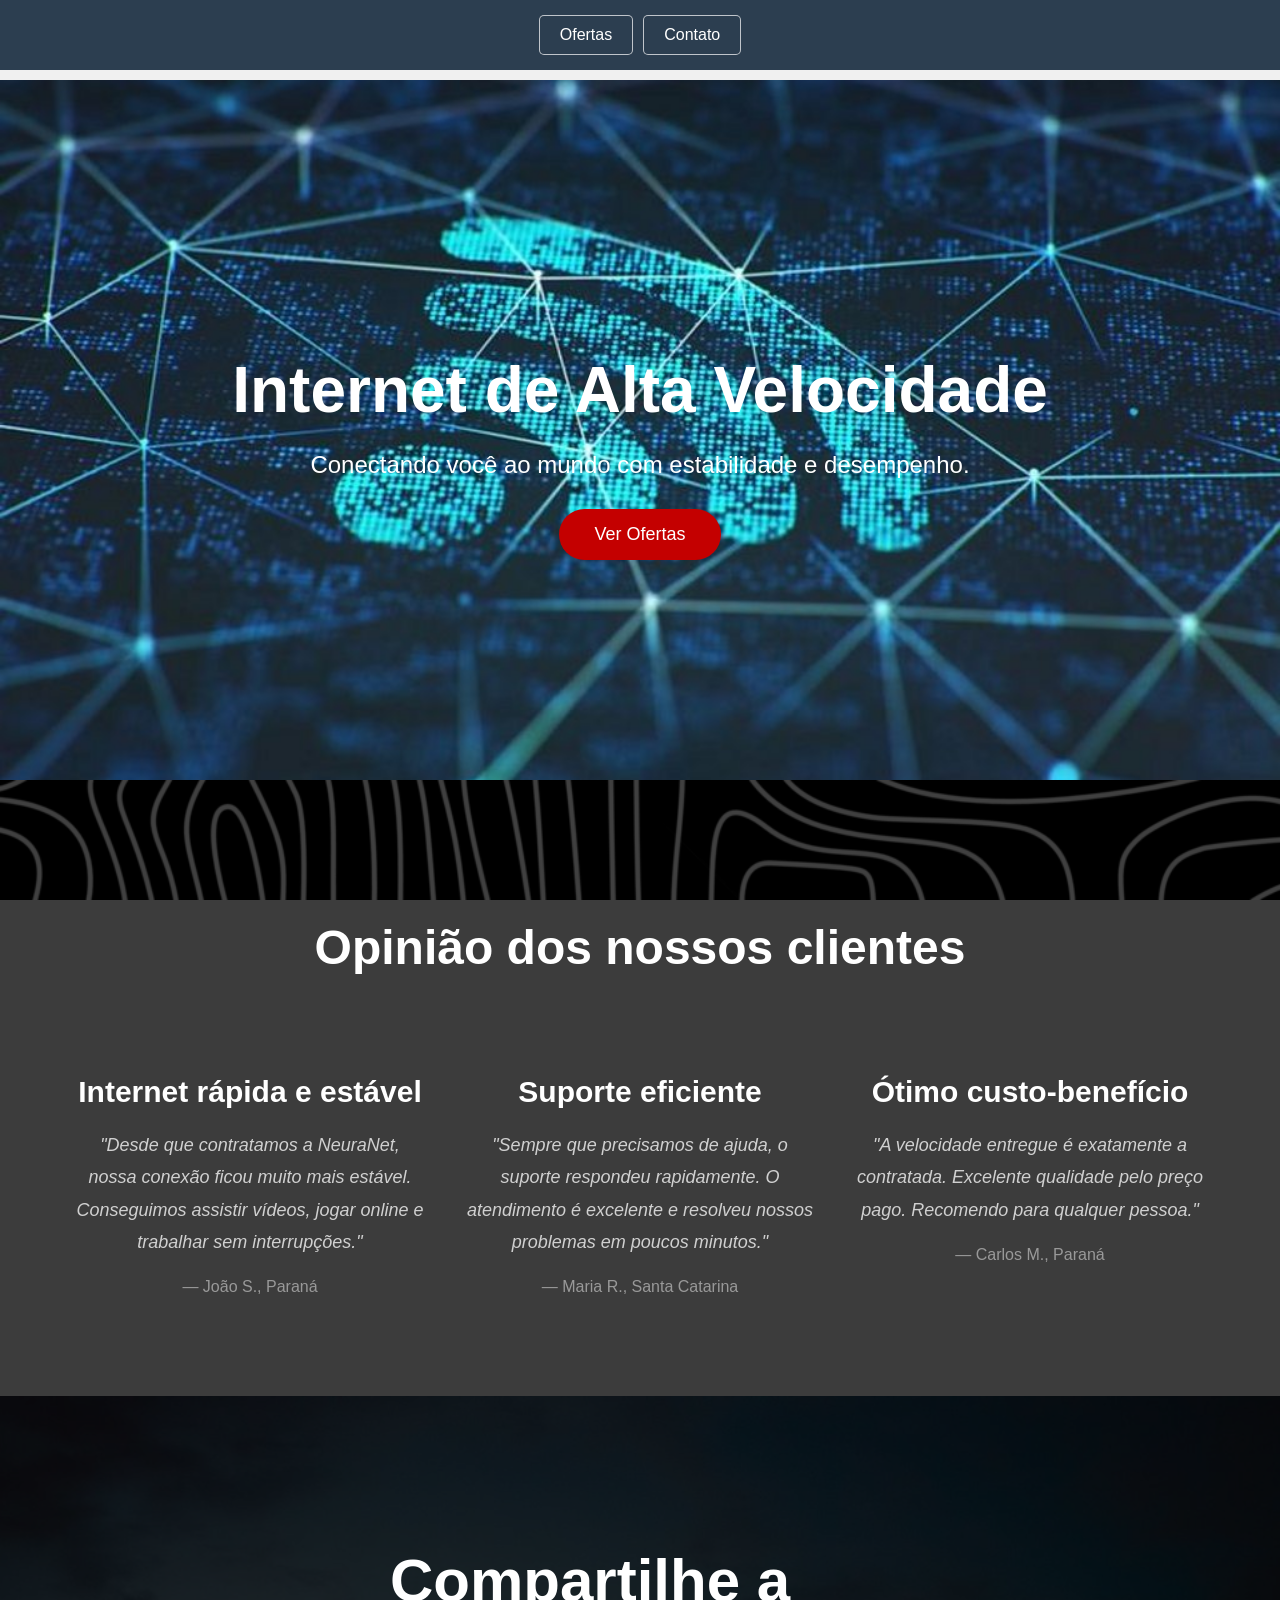
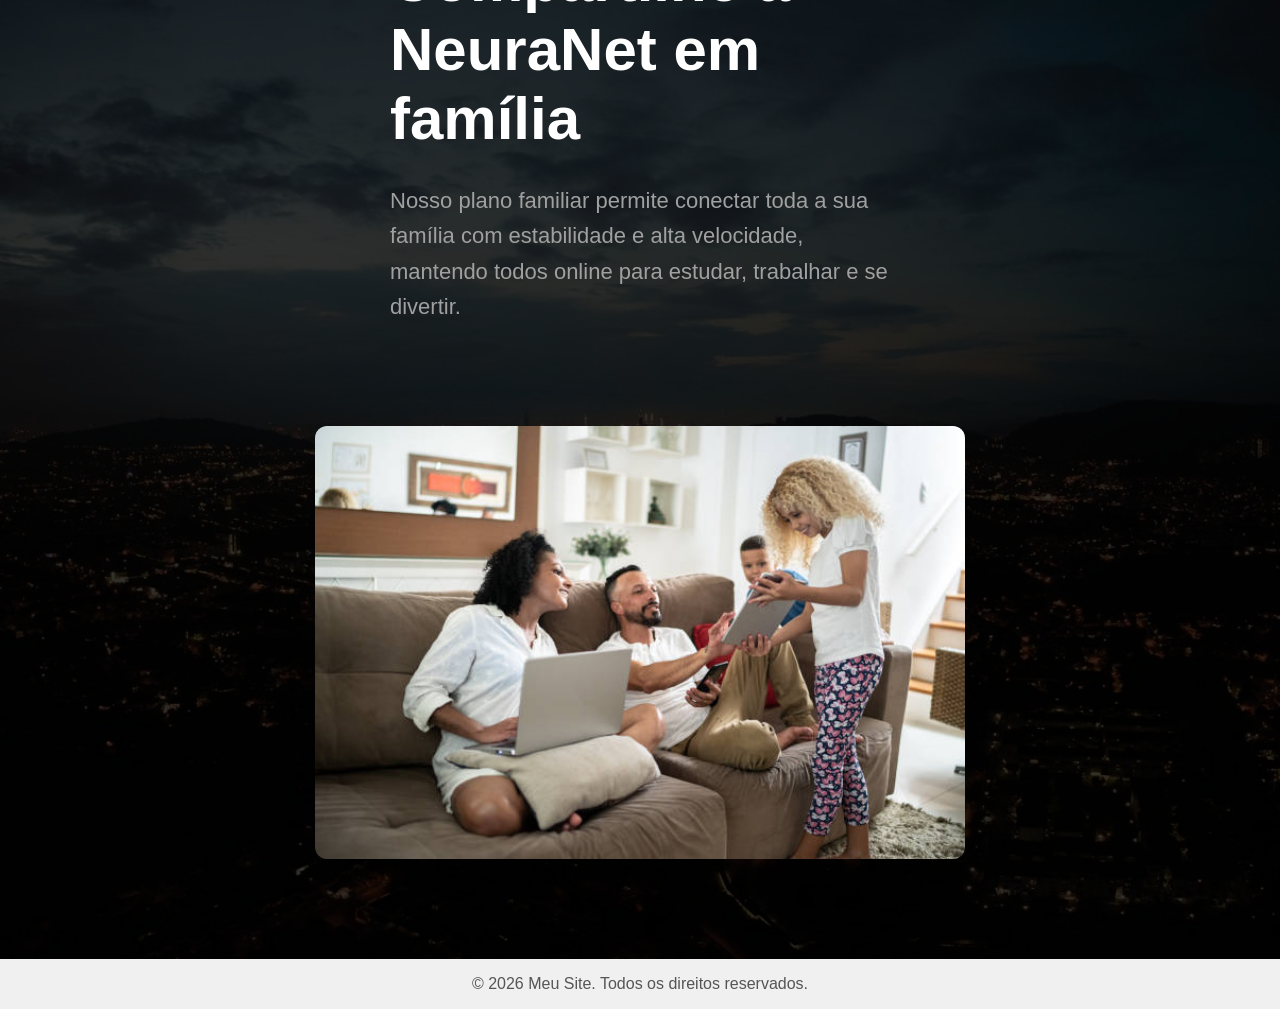
<file: index.html>
<!DOCTYPE html>
<html lang="pt-BR"> 

<head>
    <meta charset="UTF-8">
    <meta name="viewport" content="width=device-width, initial-scale=1.0">
    <title>NeuraNet</title>
    <link rel="stylesheet" href="style1.css">
</head>

<body>

    <header>
        <nav>
            <ul>
                <li><a href="index2.html">Ofertas</a></li>
                <li><a href="index3.html">Contato</a></li>
            </ul>
        </nav>
    </header>

    <main>

        <section class="banner">
            <div class="banner-conteudo">
                <h1>Internet de Alta Velocidade</h1>
                <p>Conectando você ao mundo com estabilidade e desempenho.</p>

                <button onclick="window.location.href='index2.html'">
                    Ver Ofertas
                </button>
            </div>
        </section>
        <section class="depoimentos">
            <h2>Opinião dos nossos clientes</h2>

            <div class="depoimentos-container">

                <div class="depoimento-card">
                    <h3>Internet rápida e estável</h3>

                    <p>
                        "Desde que contratamos a NeuraNet, nossa conexão ficou muito
                        mais estável. Conseguimos assistir vídeos, jogar online e
                        trabalhar sem interrupções."
                    </p>

                    <span>— João S., Paraná</span>
                </div>

                <div class="depoimento-card">
                    <h3>Suporte eficiente</h3>

                    <p>
                        "Sempre que precisamos de ajuda, o suporte respondeu
                        rapidamente. O atendimento é excelente e resolveu nossos
                        problemas em poucos minutos."
                    </p>

                    <span>— Maria R., Santa Catarina</span>
                </div>

                <div class="depoimento-card">
                    <h3>Ótimo custo-benefício</h3>

                    <p>
                        "A velocidade entregue é exatamente a contratada. Excelente
                        qualidade pelo preço pago. Recomendo para qualquer pessoa."
                    </p>

                    <span>— Carlos M., Paraná</span>
                </div>

            </div>
        </section>
        <section class="familia">
            <div class="familia-texto">
                <h2>Compartilhe a NeuraNet em família</h2>

                <p>
                    Nosso plano familiar permite conectar toda a sua família
                    com estabilidade e alta velocidade, mantendo todos online
                    para estudar, trabalhar e se divertir.
                </p>
            </div>

            <div class="familia-imagem">
                <img src="1010.jpg" alt="Família usando internet">
            </div>
        </section>
    </main>

    <footer>
        <p>&copy; 2026 Meu Site. Todos os direitos reservados.</p>
    </footer>

</body>

</html>
</file>
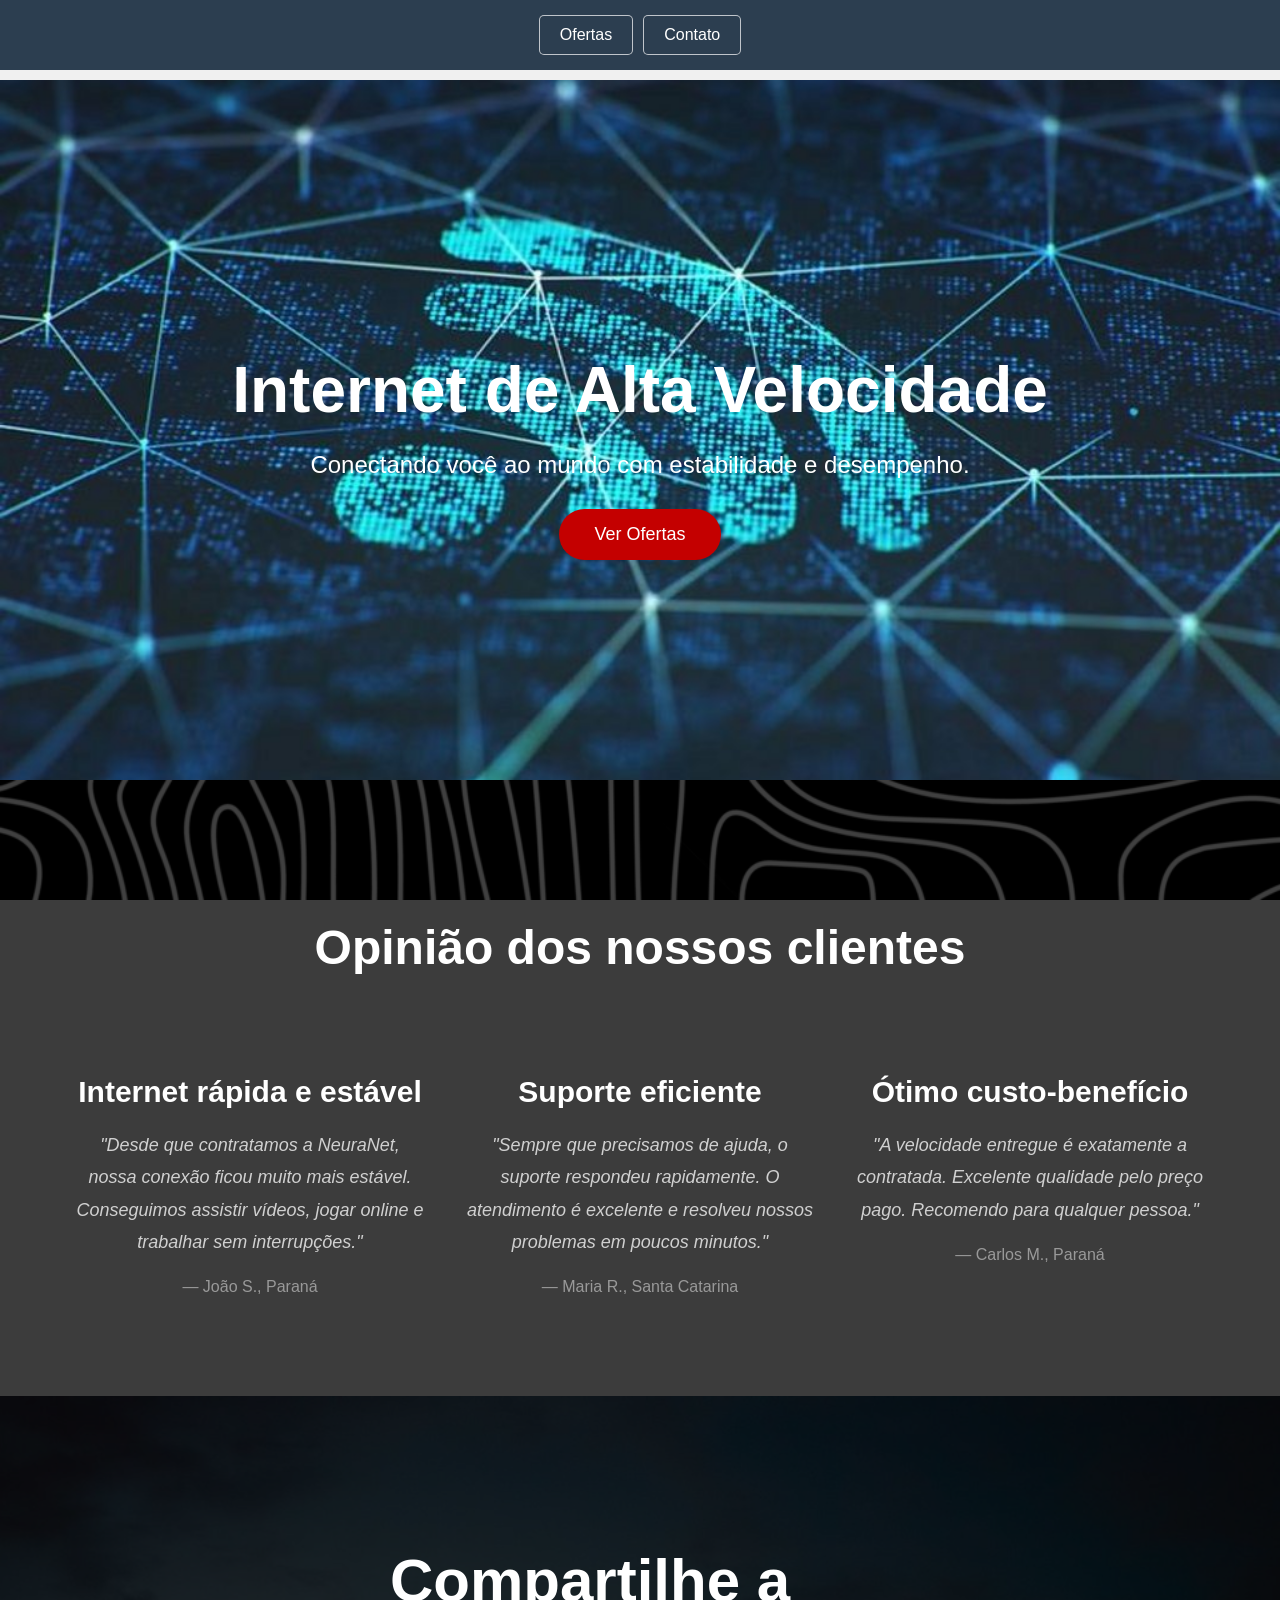
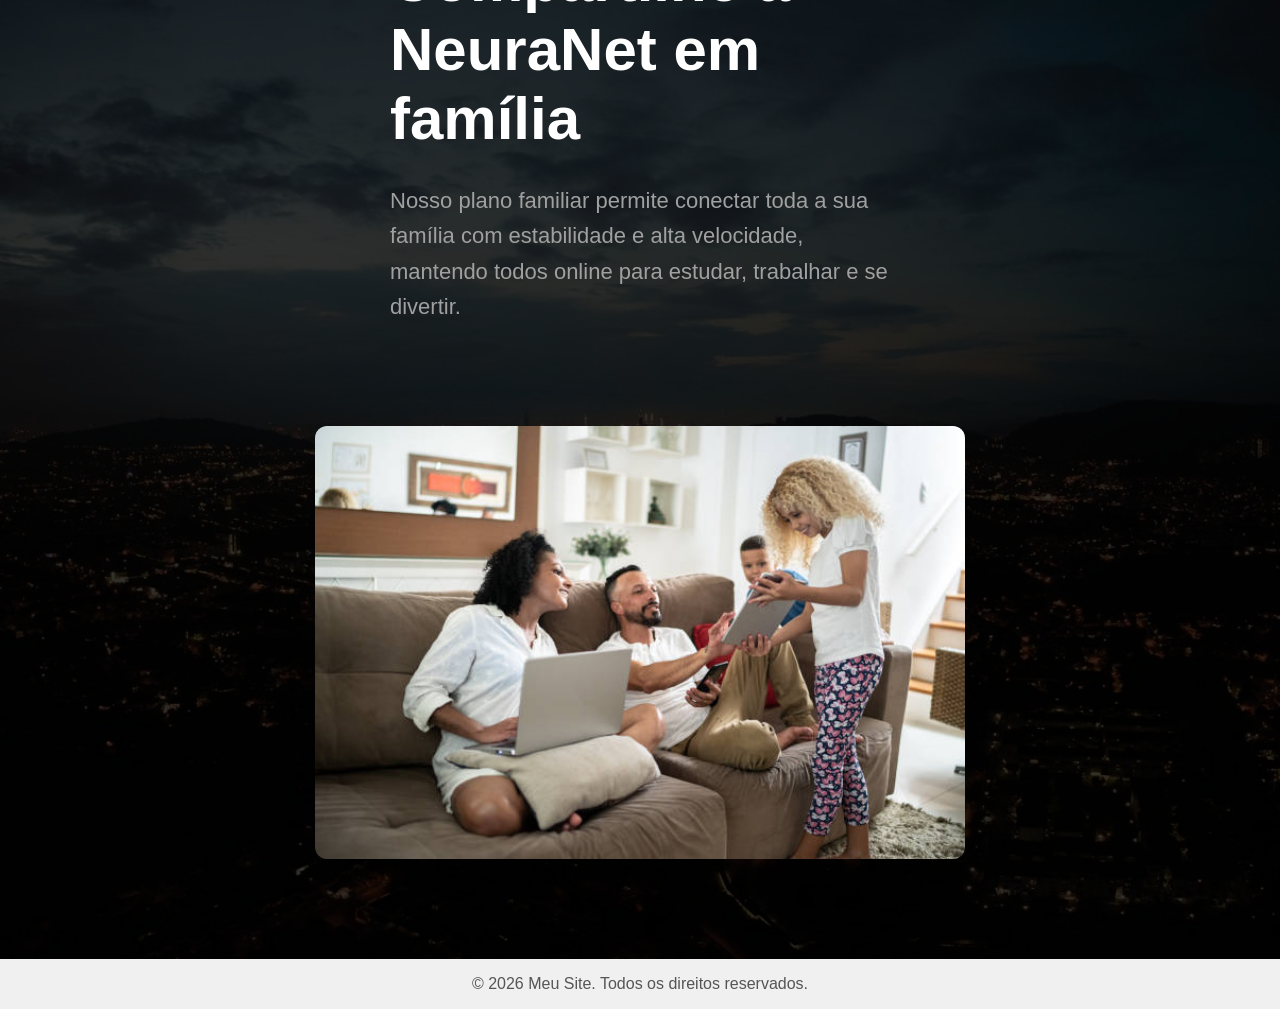
<file: index1.html>
<!DOCTYPE html>
<html lang="pt-BR"> 

<head>
    <meta charset="UTF-8">
    <meta name="viewport" content="width=device-width, initial-scale=1.0">
    <title>NeuraNet</title>
    <link rel="stylesheet" href="style1.css">
</head>

<body>

    <header>
        <nav>
            <ul>
                <li><a href="index2.html">Ofertas</a></li>
                <li><a href="index3.html">Contato</a></li>
            </ul>
        </nav>
    </header>

    <main>

        <section class="banner">
            <div class="banner-conteudo">
                <h1>Internet de Alta Velocidade</h1>
                <p>Conectando você ao mundo com estabilidade e desempenho.</p>

                <button onclick="window.location.href='index2.html'">
                    Ver Ofertas
                </button>
            </div>
        </section>
        <section class="depoimentos">
            <h2>Opinião dos nossos clientes</h2>

            <div class="depoimentos-container">

                <div class="depoimento-card">
                    <h3>Internet rápida e estável</h3>

                    <p>
                        "Desde que contratamos a NeuraNet, nossa conexão ficou muito
                        mais estável. Conseguimos assistir vídeos, jogar online e
                        trabalhar sem interrupções."
                    </p>

                    <span>— João S., Paraná</span>
                </div>

                <div class="depoimento-card">
                    <h3>Suporte eficiente</h3>

                    <p>
                        "Sempre que precisamos de ajuda, o suporte respondeu
                        rapidamente. O atendimento é excelente e resolveu nossos
                        problemas em poucos minutos."
                    </p>

                    <span>— Maria R., Santa Catarina</span>
                </div>

                <div class="depoimento-card">
                    <h3>Ótimo custo-benefício</h3>

                    <p>
                        "A velocidade entregue é exatamente a contratada. Excelente
                        qualidade pelo preço pago. Recomendo para qualquer pessoa."
                    </p>

                    <span>— Carlos M., Paraná</span>
                </div>

            </div>
        </section>
        <section class="familia">
            <div class="familia-texto">
                <h2>Compartilhe a NeuraNet em família</h2>

                <p>
                    Nosso plano familiar permite conectar toda a sua família
                    com estabilidade e alta velocidade, mantendo todos online
                    para estudar, trabalhar e se divertir.
                </p>
            </div>

            <div class="familia-imagem">
                <img src="1010.jpg" alt="Família usando internet">
            </div>
        </section>
    </main>

    <footer>
        <p>&copy; 2026 Meu Site. Todos os direitos reservados.</p>
    </footer>

</body>

</html>
</file>
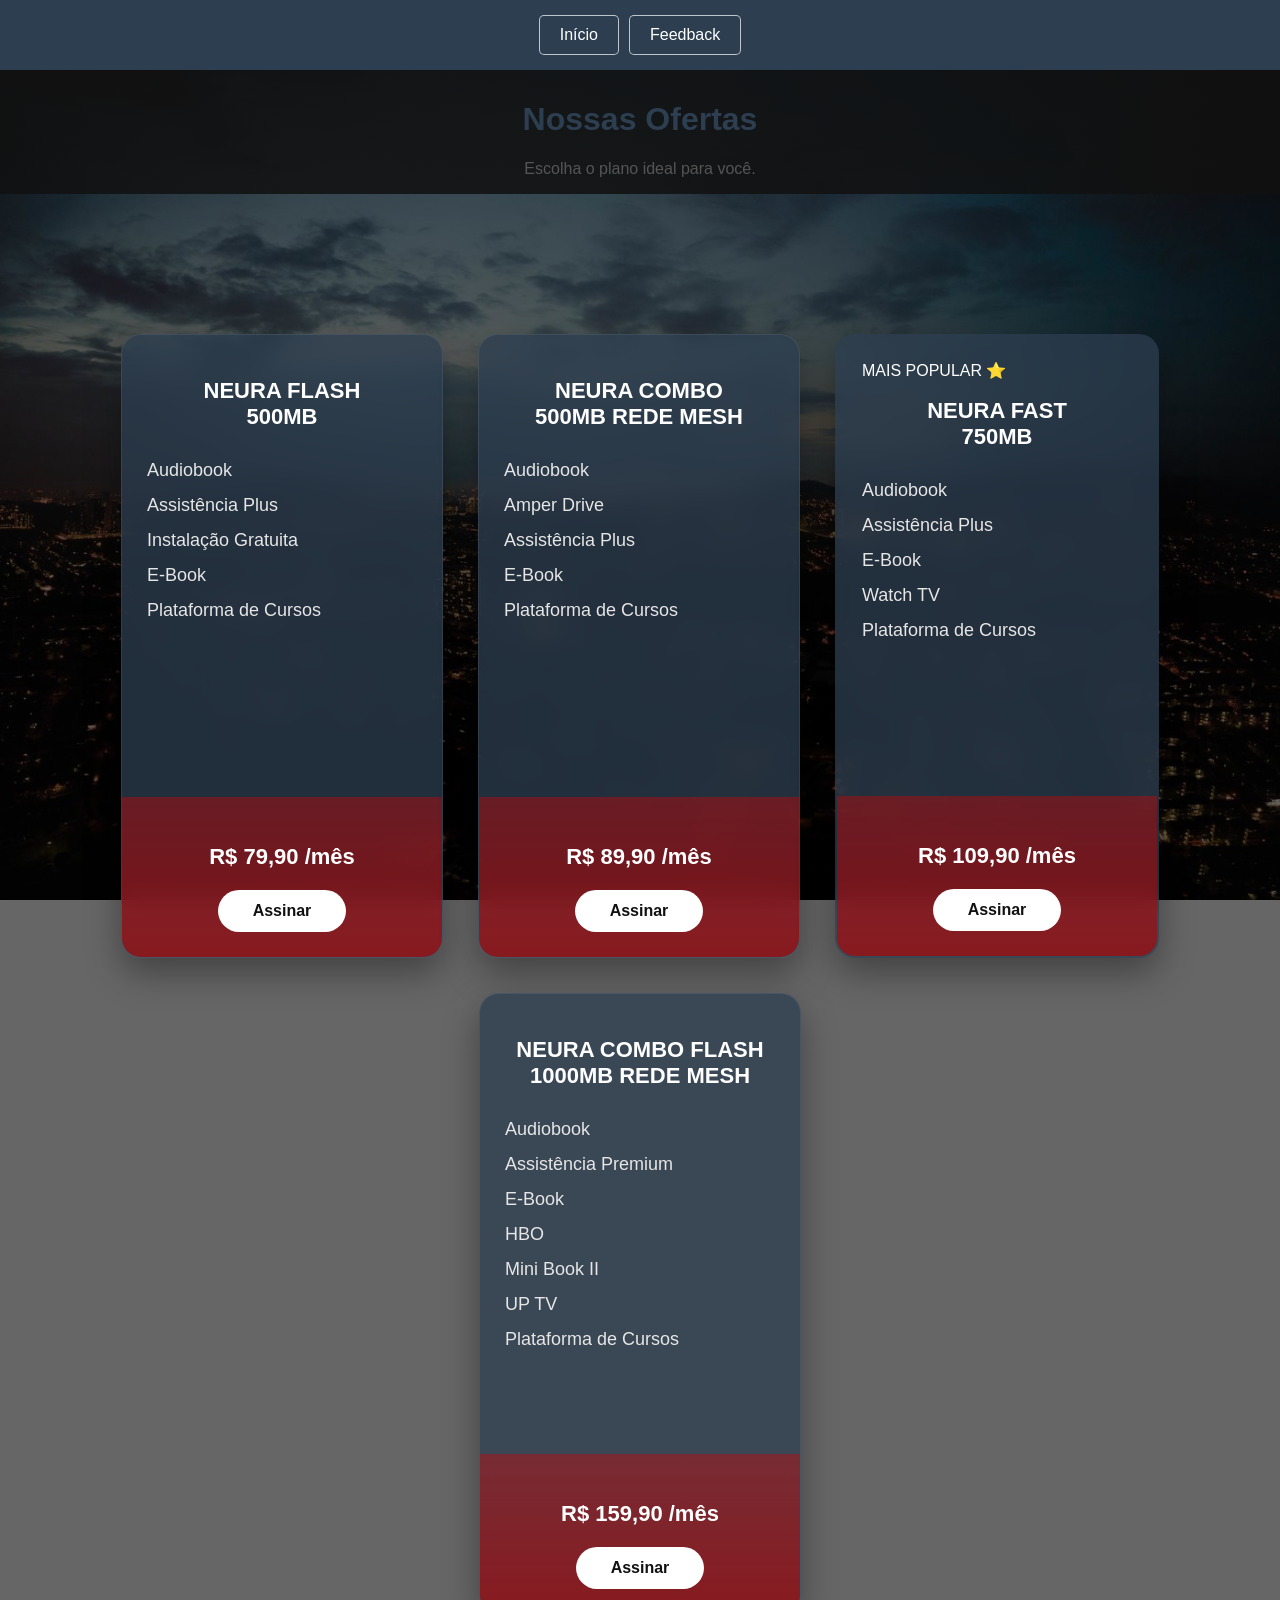
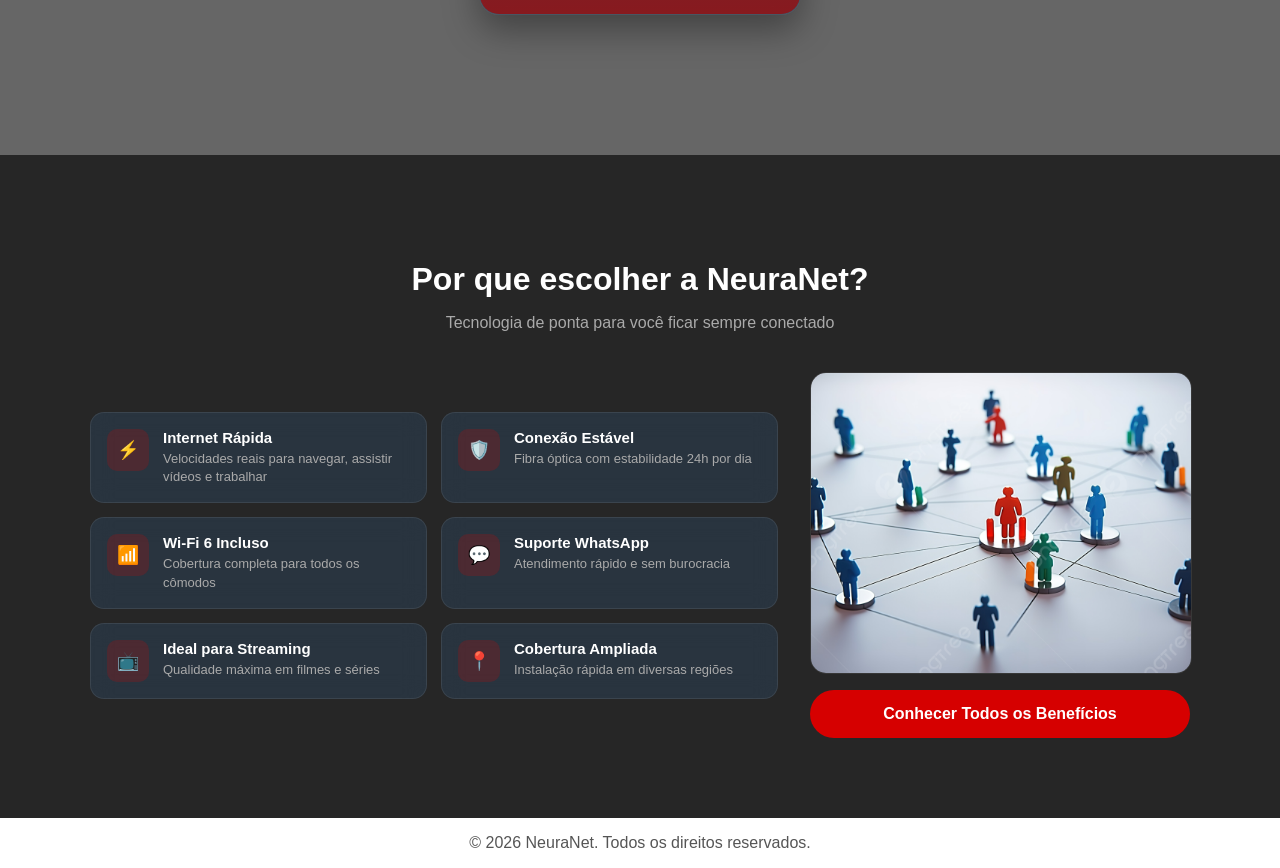
<file: index2.html>
<!DOCTYPE html>
<html lang="pt-BR">

<head>
    <meta charset="UTF-8">
    <meta name="viewport" content="width=device-width, initial-scale=1.0">
    <title>Ofertas - Ampernet</title>
    <link rel="stylesheet" href="style2.css">
</head>

<body>

    <header>
        <h1>Nossas Ofertas</h1>
        <p>Escolha o plano ideal para você.</p>

        <nav>
            <ul>
                <li><a href="index.html">Início</a></li>
                <li><a href="index3.html">Feedback</a></li>
            </ul>
        </nav>
    </header>

    <main>

        <section class="ofertas-fundo">

            <section class="planos">

                
                <div class="card">
                    <div class="card-topo">
                        <h2>NEURA FLASH<br>500MB</h2>

                        <ul>
                            <li>Audiobook</li>
                            <li>Assistência Plus</li>
                            <li>Instalação Gratuita</li>
                            <li>E-Book</li>
                            <li>Plataforma de Cursos</li>
                        </ul>
                    </div>

                    <div class="card-baixo">
                        <h3>R$ 79,90 <span>/mês</span></h3>
                        <button>Assinar</button>
                    </div>
                </div>

                <!-- Plano 2 -->
                <div class="card">
                    <div class="card-topo">
                        <h2>NEURA COMBO<br>500MB REDE MESH</h2>

                        <ul>
                            <li>Audiobook</li>
                            <li>Amper Drive</li>
                            <li>Assistência Plus</li>
                            <li>E-Book</li>
                            <li>Plataforma de Cursos</li>
                        </ul>
                    </div>

                    <div class="card-baixo">
                        <h3>R$ 89,90 <span>/mês</span></h3>
                        <button>Assinar</button>
                    </div>
                </div>

                <!-- Plano Popular -->
                <div class="card destaque popular">
                    <div class="card-topo">

                        <div class="selo">
                            MAIS POPULAR ⭐
                        </div>

                        <h2>NEURA FAST<br>750MB</h2>

                        <ul>
                            <li>Audiobook</li>
                            <li>Assistência Plus</li>
                            <li>E-Book</li>
                            <li>Watch TV</li>
                            <li>Plataforma de Cursos</li>
                        </ul>
                    </div>

                    <div class="card-baixo">
                        <h3>R$ 109,90 <span>/mês</span></h3>
                        <button>Assinar</button>
                    </div>
                </div>

                <!-- Plano 4 -->
                <div class="card">
                    <div class="card-topo">
                        <h2>NEURA COMBO FLASH<br>1000MB REDE MESH</h2>

                        <ul>
                            <li>Audiobook</li>
                            <li>Assistência Premium</li>
                            <li>E-Book</li>
                            <li>HBO</li>
                            <li>Mini Book II</li>
                            <li>UP TV</li>
                            <li>Plataforma de Cursos</li>
                        </ul>
                    </div>

                    <div class="card-baixo">
                        <h3>R$ 159,90 <span>/mês</span></h3>
                        <button>Assinar</button>
                    </div>
                </div>

            </section>

        </section>
        <section class="beneficios-fundo">
  <div class="beneficios-conteudo">

    <h2 class="beneficios-titulo">Por que escolher a NeuraNet?</h2>
    <p class="beneficios-subtitulo">Tecnologia de ponta para você ficar sempre conectado</p>

    <div class="beneficios-layout">
      <div class="beneficios-grid">

        <div class="ben-card">
          <div class="ben-icone">⚡</div>
          <div>
            <strong>Internet Rápida</strong>
            <p>Velocidades reais para navegar, assistir vídeos e trabalhar</p>
          </div>
        </div>

        <div class="ben-card">
          <div class="ben-icone">🛡️</div>
          <div>
            <strong>Conexão Estável</strong>
            <p>Fibra óptica com estabilidade 24h por dia</p>
          </div>
        </div>

        <div class="ben-card">
          <div class="ben-icone">📶</div>
          <div>
            <strong>Wi-Fi 6 Incluso</strong>
            <p>Cobertura completa para todos os cômodos</p>
          </div>
        </div>

        <div class="ben-card">
          <div class="ben-icone">💬</div>
          <div>
            <strong>Suporte WhatsApp</strong>
            <p>Atendimento rápido e sem burocracia</p>
          </div>
        </div>

        <div class="ben-card">
          <div class="ben-icone">📺</div>
          <div>
            <strong>Ideal para Streaming</strong>
            <p>Qualidade máxima em filmes e séries</p>
          </div>
        </div>

        <div class="ben-card">
          <div class="ben-icone">📍</div>
          <div>
            <strong>Cobertura Ampliada</strong>
            <p>Instalação rápida em diversas regiões</p>
          </div>
        </div>

      </div>

      <div class="beneficios-direita">
        <img src="pino.jpg" alt="Internet de qualidade" class="beneficios-img">
        <button class="ben-btn" onclick="window.location.href='index2.html'">
          Conhecer Todos os Benefícios
        </button>
      </div>
    </div>

  </div>
</section>

    </main>

    <footer>
        <p>&copy; 2026 NeuraNet. Todos os direitos reservados.</p>
    </footer>

</body>

</html>
</file>
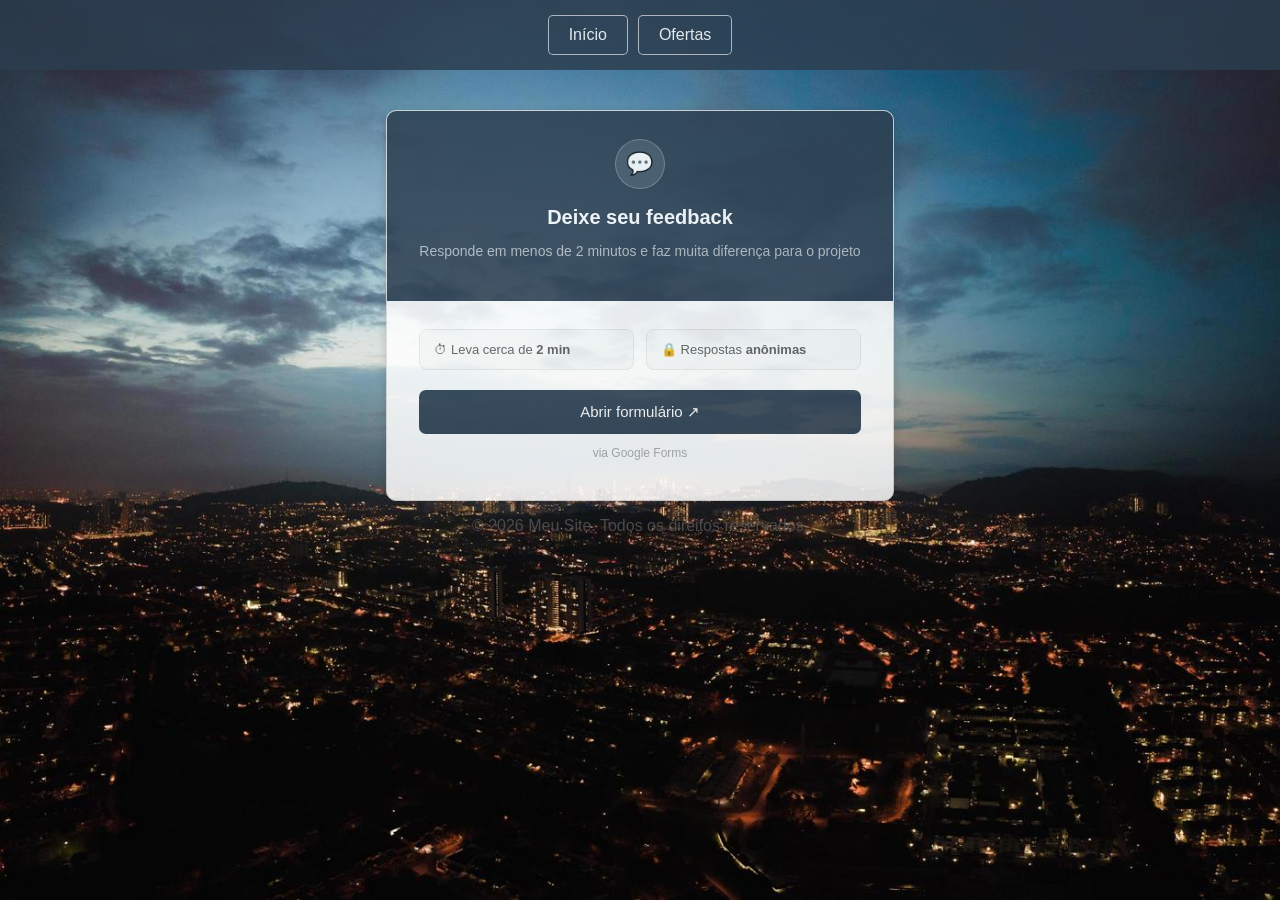
<file: index3.html>
<!DOCTYPE html>
<html lang="pt-BR">

<head>
    <meta charset="UTF-8">
    <meta name="viewport" content="width=device-width, initial-scale=1.0">
    <title>Feedback</title>
    <link rel="stylesheet" href="style3.css">
</head>

<body>

    <header>
        <nav>
            <ul>
                <li><a href="index.html">Início</a></li>
                <li><a href="index2.html">Ofertas</a></li>
            </ul>
        </nav>
    </header>

    <main>
        <section id="Formulario">

  <div class="feedback-container">

    <div class="feedback-header">
      <div class="feedback-icon">💬</div>
      <h2>Deixe seu feedback</h2>
      <p>Responde em menos de 2 minutos e faz muita diferença para o projeto</p>
    </div>

    <div class="feedback-content">
      <div class="feedback-info">
        <div class="info-box">
          ⏱ Leva cerca de <strong>2 min</strong>
        </div>

        <div class="info-box">
          🔒 Respostas <strong>anônimas</strong>
        </div>
      </div>

      <a href="https://docs.google.com/forms/d/e/1FAIpQLSetOi9q3i_7526LB8Vrx8RbQ_WqhpCXDlwWiKvibeRhKzSnGg/viewform?usp=dialog" target="_blank" class="feedback-button">
        Abrir formulário ↗
      </a>

      <p class="feedback-footer">via Google Forms</p>
    </div>

  </div>
</section>
    </main>

    <footer>
        <p>&copy; 2026 Meu Site. Todos os direitos reservados.</p>
    </footer>

</body>

</html>
</file>
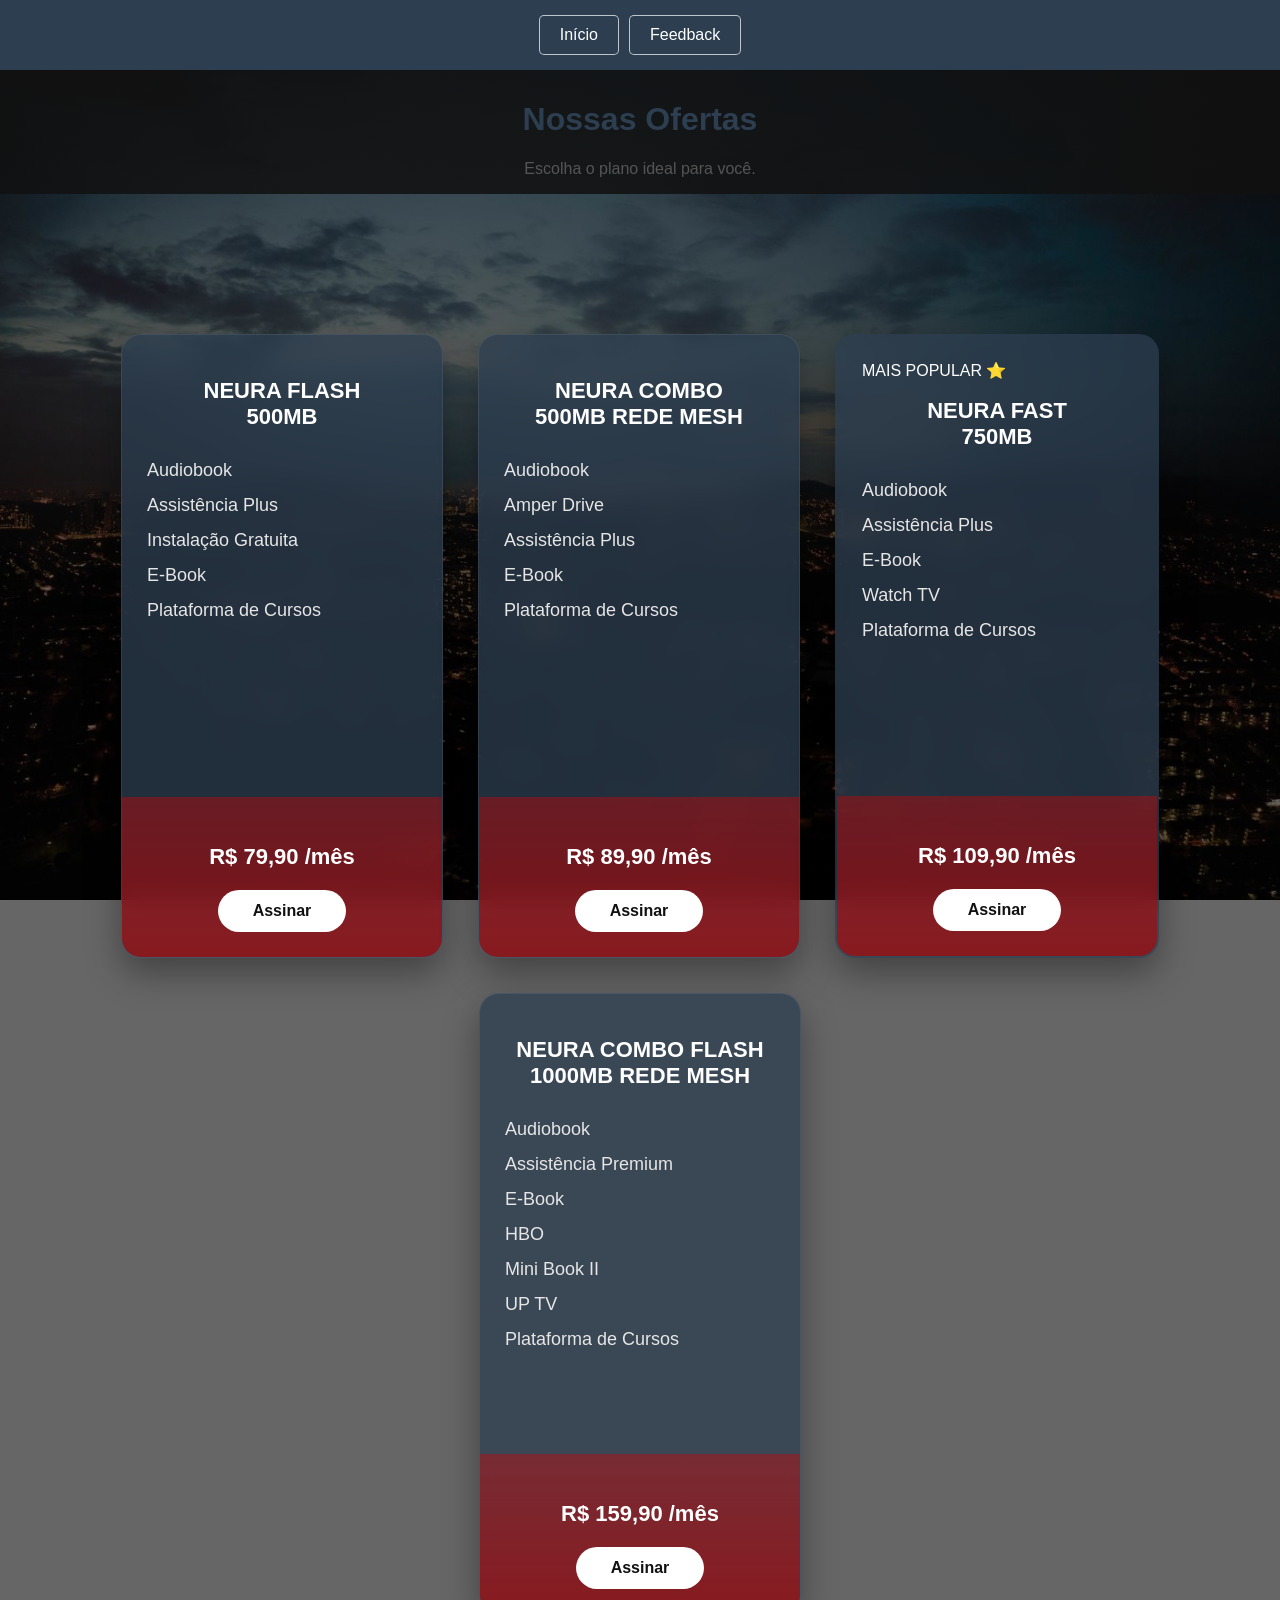
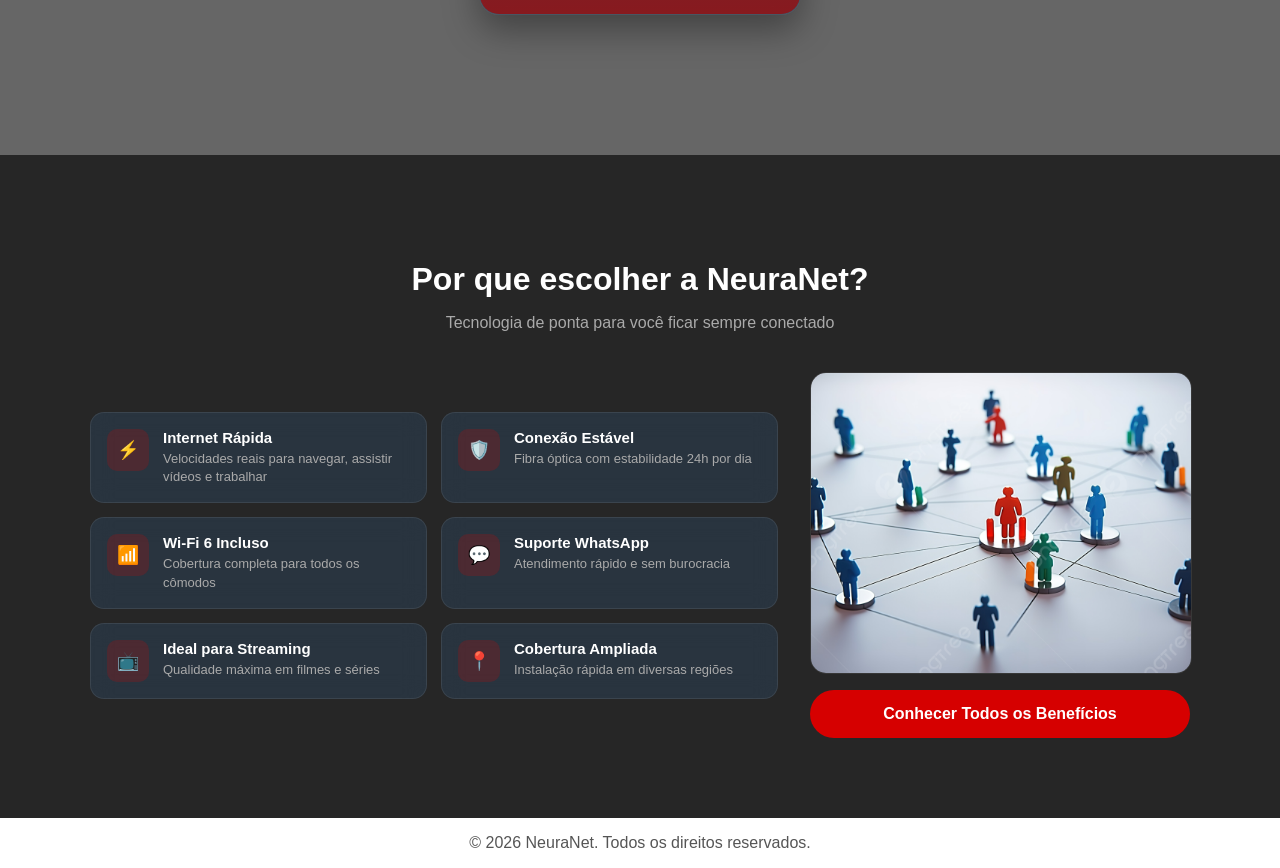
<file: Projeto site/pagina1/index2.html>
<!DOCTYPE html>
<html lang="pt-BR">

<head>
    <meta charset="UTF-8">
    <meta name="viewport" content="width=device-width, initial-scale=1.0">
    <title>Ofertas - Ampernet</title>
    <link rel="stylesheet" href="style2.css">
</head>

<body>

    <header>
        <h1>Nossas Ofertas</h1>
        <p>Escolha o plano ideal para você.</p>

        <nav>
            <ul>
                <li><a href="index1.html">Início</a></li>
                <li><a href="index3.html">Feedback</a></li>
            </ul>
        </nav>
    </header>

    <main>

        <section class="ofertas-fundo">

            <section class="planos">

                
                <div class="card">
                    <div class="card-topo">
                        <h2>NEURA FLASH<br>500MB</h2>

                        <ul>
                            <li>Audiobook</li>
                            <li>Assistência Plus</li>
                            <li>Instalação Gratuita</li>
                            <li>E-Book</li>
                            <li>Plataforma de Cursos</li>
                        </ul>
                    </div>

                    <div class="card-baixo">
                        <h3>R$ 79,90 <span>/mês</span></h3>
                        <button>Assinar</button>
                    </div>
                </div>

                <!-- Plano 2 -->
                <div class="card">
                    <div class="card-topo">
                        <h2>NEURA COMBO<br>500MB REDE MESH</h2>

                        <ul>
                            <li>Audiobook</li>
                            <li>Amper Drive</li>
                            <li>Assistência Plus</li>
                            <li>E-Book</li>
                            <li>Plataforma de Cursos</li>
                        </ul>
                    </div>

                    <div class="card-baixo">
                        <h3>R$ 89,90 <span>/mês</span></h3>
                        <button>Assinar</button>
                    </div>
                </div>

                <!-- Plano Popular -->
                <div class="card destaque popular">
                    <div class="card-topo">

                        <div class="selo">
                            MAIS POPULAR ⭐
                        </div>

                        <h2>NEURA FAST<br>750MB</h2>

                        <ul>
                            <li>Audiobook</li>
                            <li>Assistência Plus</li>
                            <li>E-Book</li>
                            <li>Watch TV</li>
                            <li>Plataforma de Cursos</li>
                        </ul>
                    </div>

                    <div class="card-baixo">
                        <h3>R$ 109,90 <span>/mês</span></h3>
                        <button>Assinar</button>
                    </div>
                </div>

                <!-- Plano 4 -->
                <div class="card">
                    <div class="card-topo">
                        <h2>NEURA COMBO FLASH<br>1000MB REDE MESH</h2>

                        <ul>
                            <li>Audiobook</li>
                            <li>Assistência Premium</li>
                            <li>E-Book</li>
                            <li>HBO</li>
                            <li>Mini Book II</li>
                            <li>UP TV</li>
                            <li>Plataforma de Cursos</li>
                        </ul>
                    </div>

                    <div class="card-baixo">
                        <h3>R$ 159,90 <span>/mês</span></h3>
                        <button>Assinar</button>
                    </div>
                </div>

            </section>

        </section>
        <section class="beneficios-fundo">
  <div class="beneficios-conteudo">

    <h2 class="beneficios-titulo">Por que escolher a NeuraNet?</h2>
    <p class="beneficios-subtitulo">Tecnologia de ponta para você ficar sempre conectado</p>

    <div class="beneficios-layout">
      <div class="beneficios-grid">

        <div class="ben-card">
          <div class="ben-icone">⚡</div>
          <div>
            <strong>Internet Rápida</strong>
            <p>Velocidades reais para navegar, assistir vídeos e trabalhar</p>
          </div>
        </div>

        <div class="ben-card">
          <div class="ben-icone">🛡️</div>
          <div>
            <strong>Conexão Estável</strong>
            <p>Fibra óptica com estabilidade 24h por dia</p>
          </div>
        </div>

        <div class="ben-card">
          <div class="ben-icone">📶</div>
          <div>
            <strong>Wi-Fi 6 Incluso</strong>
            <p>Cobertura completa para todos os cômodos</p>
          </div>
        </div>

        <div class="ben-card">
          <div class="ben-icone">💬</div>
          <div>
            <strong>Suporte WhatsApp</strong>
            <p>Atendimento rápido e sem burocracia</p>
          </div>
        </div>

        <div class="ben-card">
          <div class="ben-icone">📺</div>
          <div>
            <strong>Ideal para Streaming</strong>
            <p>Qualidade máxima em filmes e séries</p>
          </div>
        </div>

        <div class="ben-card">
          <div class="ben-icone">📍</div>
          <div>
            <strong>Cobertura Ampliada</strong>
            <p>Instalação rápida em diversas regiões</p>
          </div>
        </div>

      </div>

      <div class="beneficios-direita">
        <img src="pino.jpg" alt="Internet de qualidade" class="beneficios-img">
        <button class="ben-btn" onclick="window.location.href='index2.html'">
          Conhecer Todos os Benefícios
        </button>
      </div>
    </div>

  </div>
</section>

    </main>

    <footer>
        <p>&copy; 2026 NeuraNet. Todos os direitos reservados.</p>
    </footer>

</body>

</html>
</file>
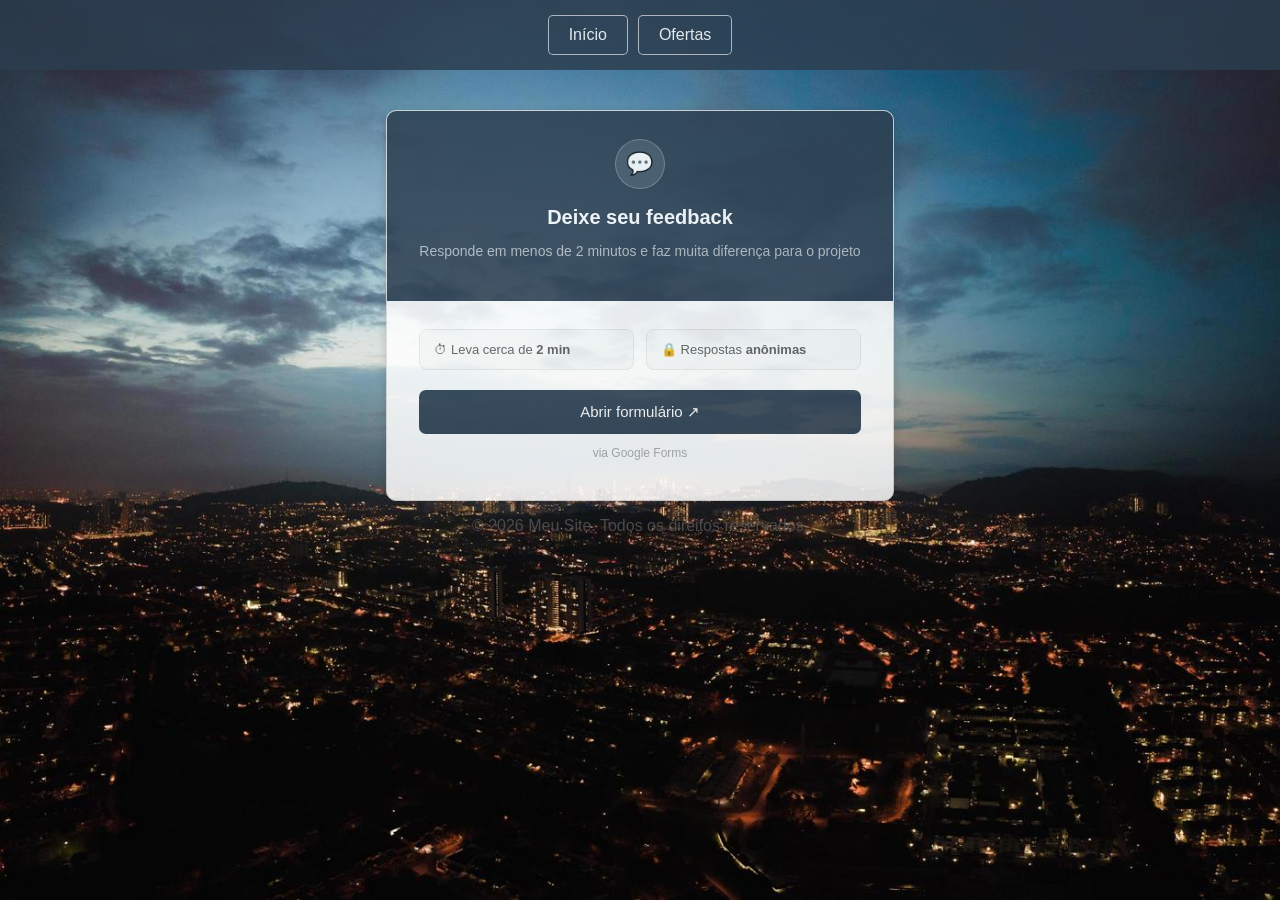
<file: Projeto site/pagina1/index3.html>
<!DOCTYPE html>
<html lang="pt-BR">

<head>
    <meta charset="UTF-8">
    <meta name="viewport" content="width=device-width, initial-scale=1.0">
    <title>Feedback</title>
    <link rel="stylesheet" href="style3.css">
</head>

<body>

    <header>
        <nav>
            <ul>
                <li><a href="index1.html">Início</a></li>
                <li><a href="index2.html">Ofertas</a></li>
            </ul>
        </nav>
    </header>

    <main>
        <section id="Formulario">

  <div class="feedback-container">

    <div class="feedback-header">
      <div class="feedback-icon">💬</div>
      <h2>Deixe seu feedback</h2>
      <p>Responde em menos de 2 minutos e faz muita diferença para o projeto</p>
    </div>

    <div class="feedback-content">
      <div class="feedback-info">
        <div class="info-box">
          ⏱ Leva cerca de <strong>2 min</strong>
        </div>

        <div class="info-box">
          🔒 Respostas <strong>anônimas</strong>
        </div>
      </div>

      <a href="https://docs.google.com/forms/d/e/1FAIpQLSetOi9q3i_7526LB8Vrx8RbQ_WqhpCXDlwWiKvibeRhKzSnGg/viewform?usp=dialog" target="_blank" class="feedback-button">
        Abrir formulário ↗
      </a>

      <p class="feedback-footer">via Google Forms</p>
    </div>

  </div>
</section>
    </main>

    <footer>
        <p>&copy; 2026 Meu Site. Todos os direitos reservados.</p>
    </footer>

</body>

</html>
</file>
<file: style1.css>
body {
    margin: 0;
    font-family: Arial, sans-serif;
    background-color: #f0f0f0;
    padding-top: 80px;
}

h1 {
    color: #2c3e50;
    text-align: center;
}

p {
    color: #555;
    text-align: center;
}

nav {
    position: fixed;
    top: 0;
    left: 0;
    right: 0;
    display: flex;
    justify-content: center;
    padding: 15px 0;
    background-color: #2c3e50;
    z-index: 1000;
}

nav ul {
    display: flex;
    gap: 10px;
    list-style: none;
    padding: 0;
    margin: 0;
}

nav a {
    display: inline-block;
    padding: 10px 20px;
    background-color: #2c3e50;
    color: white;
    text-decoration: none;
    border: 1px solid rgba(255, 255, 255, 0.7);
    border-radius: 5px;
    transition: background-color 0.3s;
}

nav a:hover {
    background-color: #34495ea4;
}

ul,
ol {
    list-style: none;
    padding: 0;
    margin: 0;
}

.banner {
    width: 100%;
    height: 700px;

    background-image: url("jorge.jpg");
    background-size: cover;
    background-position: center;
    display: flex;
    align-items: center;
    justify-content: center;
    position: relative;
}

.banner-conteudo {
    position: relative;
    z-index: 1;
    text-align: center;
    color: white;
}

.banner-conteudo h1 {
    color: white;
    font-size: 64px;
    margin-bottom: 20px;
}

.banner-conteudo p {
    color: white;
    font-size: 24px;
    margin-bottom: 30px;
}

.banner-conteudo button {
    padding: 15px 35px;
    border: none;
    border-radius: 30px;
    background: #c40000;
    color: white;
    font-size: 18px;
    cursor: pointer;
}

.depoimentos {
    background: #000;
    color: white;
    padding: 100px 50px;
    text-align: center;
}

.depoimentos h2 {
    color: white;
    font-size: 48px;
    margin-bottom: 70px;
}

.depoimentos-container {
    display: flex;
    justify-content: center;
    gap: 40px;
    flex-wrap: wrap;
}

.depoimento-card {
    max-width: 350px;
}

.depoimento-card h3 {
    color: white;
    font-size: 30px;
    margin-bottom: 20px;
}

.depoimento-card p {
    color: #d0d0d0;
    font-size: 18px;
    line-height: 1.8;
    font-style: italic;
}

.depoimento-card span {
    display: block;
    margin-top: 20px;
    color: #999;
    font-size: 16px;
}

.depoimentos {
    background-image: url("0101.jpg");
    background-size: cover;
    background-position: center;
    background-attachment: fixed;

    color: white;
    padding: 100px 50px;
    text-align: center;

    position: relative;
}

.depoimentos::before {
    content: "";
    position: absolute;
    inset: 0;
    background: rgba(0, 0, 0, 0.75);
}

.depoimentos h2,
.depoimentos-container {
    position: relative;
    z-index: 1;
}

.familia {
    background: #000;
    color: white;

    display: flex;
    align-items: center;
    justify-content: center;
    gap: 80px;

    padding: 100px 10%;
    flex-wrap: wrap;
}

.familia-texto {
    max-width: 500px;

}

.familia-texto h2 {
    color: white;
    font-size: 60px;
    margin-bottom: 30px;
}

.familia-texto p {
    color: #a0a0a0;
    text-align: left;
    font-size: 24px;
    line-height: 1.6;
}

.familia-imagem img {
    width: 650px;
    max-width: 100%;
    border-radius: 12px;
    display: block;
    position: left;
}

.familia {
    position: relative;

    background: #000;

    display: flex;
    align-items: center;
    justify-content: center;
    gap: 80px;

    padding: 100px 10%;
    flex-wrap: wrap;

    overflow: hidden;
}

.familia::before {
    content: "";
    position: absolute;
    inset: 0;

    background-image: url("12345.jpeg");
    background-size: cover;
    background-position: center;

    opacity: 0.20;

    z-index: 0;
}


.familia-texto,
.familia-imagem {
    position: relative;
    z-index: 1;
}

.familia-texto {
    max-width: 500px;
}

.familia-texto h2 {
    color: white;
    font-size: 60px;
}

.familia-texto p {
    color: #a0a0a0;
    text-align: left;
    font-size: 22px;
    line-height: 1.6;
}

.familia-imagem img {
    width: 650px;
    max-width: 100%;
    border-radius: 12px;
}
</file>
<file: style2.css>
/* ===== GERAL ===== */

body {
    margin: 0;
    font-family: Arial, sans-serif;

    background:
        linear-gradient(
            rgba(15, 15, 15, 0.95),
            rgba(15, 15, 15, 0.95)
        ),
        url("12345.jpeg");

    background-size: cover;
    background-position: center;
    background-attachment: fixed;

    padding-top: 80px;
}

h1 {
    color: #2c3e50;
    text-align: center;
}

p {
    color: #555;
    text-align: center;
}

ul,
ol {
    list-style: none;
    padding: 0;
    margin: 0;
}



nav {
    position: fixed;
    top: 0;
    left: 0;
    right: 0;

    display: flex;
    justify-content: center;

    padding: 15px 0;

    background-color: #2c3e50;

    z-index: 1000;
}

nav ul {
    display: flex;
    gap: 10px;
}

nav a {
    display: inline-block;

    padding: 10px 20px;

    background-color: #2c3e50;

    color: white;
    text-decoration: none;

    border: 1px solid rgba(255, 255, 255, 0.7);
    border-radius: 5px;

    transition: 0.3s;
}

nav a:hover {
    background-color: #34495ea4;
}


.banner {
    width: 100%;
    height: 700px;

    background-image: url("a-internet-das-coisas.jpg");
    background-size: cover;
    background-position: center;

    display: flex;
    align-items: center;
    justify-content: center;

    position: relative;
}

.banner::before {
    content: "";

    position: absolute;
    inset: 0;

    background: rgba(0, 0, 0, 0.45);
}

.banner-conteudo {
    position: relative;
    z-index: 1;

    text-align: center;
    color: white;
}

.banner-conteudo h1 {
    color: white;
    font-size: 64px;
    margin-bottom: 20px;
}

.banner-conteudo p {
    color: white;
    font-size: 24px;
    margin-bottom: 30px;
}

.banner-conteudo button {
    padding: 15px 35px;

    border: none;
    border-radius: 30px;

    background: #d60000;
    color: white;

    font-size: 18px;

    cursor: pointer;

    transition: 0.3s;
}

.banner-conteudo button:hover {
    background: #b80000;
}


.planos {
    display: flex;
    justify-content: center;
    gap: 35px;
    flex-wrap: wrap;

    padding: 60px 20px;
}


.card {
    width: 320px;
    min-height: 620px;

    display: flex;
    flex-direction: column;

    background: rgba(44, 62, 80, 0.75);

    backdrop-filter: blur(12px);
    -webkit-backdrop-filter: blur(12px);

    border-radius: 20px;

    border: 1px solid rgba(255,255,255,0.08);

    overflow: hidden;

    box-shadow:
        0 15px 35px rgba(0,0,0,0.35);

    transition: all 0.3s ease;
}

.card:hover {
    transform: translateY(-10px);

    box-shadow:
        0 25px 50px rgba(0,0,0,0.45);
}



.card-topo {
    color: white;

    padding: 25px;

    flex: 1;
}

.card-topo h2 {
    color: white;

    text-align: center;

    margin-bottom: 30px;

    font-size: 22px;
}

.card-topo ul {
    display: block;
}

.card-topo li {
    color: #e6e6e6;

    margin-bottom: 14px;

    font-size: 18px;
}
.popular {
    border: 2px solid transparent;

    transition: all 0.3s ease;
}

.popular:hover {
    border: 2px solid rgba(255, 255, 12, 0.564);

    box-shadow:
        0 0 15px rgba(255, 255, 12, 0.5),
        0 0 30px rgba(255, 255, 12, 0.3),
        0 25px 50px rgba(0, 0, 0, 0.45);

    transform: translateY(-10px);
}
.card-baixo {
    background: linear-gradient(
        180deg,
        #d6000064,
        #b30000a3
    );

    color: white;

    text-align: center;

    padding: 25px;
}

.card-baixo h3 {
    color: white;

    font-size: 22px;

    margin-bottom: 20px;
}

.card-baixo button {
    padding: 12px 35px;

    border: none;
    border-radius: 30px;

    background: white;

    color: #111;

    font-weight: bold;
    font-size: 16px;

    cursor: pointer;

    transition: 0.3s;
}

.card-baixo button:hover {
    transform: scale(1.05);

    background: #ececec;
}
.ofertas-fundo {
    position: relative;

    padding: 80px 0;

    background-image: url("12345.jpeg");
    background-size: cover;
    background-position: center;
    background-attachment: fixed;

    overflow: hidden;
}

.ofertas-fundo::before {
    content: "";
    position: absolute;
    inset: 0;

    background: rgba(0, 0, 0, 0.60);

    z-index: 0;
}

.planos {
    position: relative;
    z-index: 1;
}

.beneficios-fundo {
    position: relative;
    padding: 80px 20px;
    background-image: url("12345.jpeg");
    background-size: cover;
    background-position: center;
    background-attachment: fixed;
    overflow: hidden;
}

.beneficios-fundo::before {
    content: "";
    position: absolute;
    inset: 0;
    background: rgba(0, 0, 0, 0.85);
    z-index: 0;
}

.beneficios-conteudo {
    position: relative;
    z-index: 1;
    max-width: 1100px;
    margin: 0 auto;
}

.beneficios-titulo {
    color: white;
    text-align: center;
    font-size: 32px;
    margin-bottom: 10px;
}

.beneficios-subtitulo {
    color: #aaa;
    text-align: center;
    font-size: 16px;
    margin-bottom: 40px;
}

.beneficios-layout {
    display: grid;
    grid-template-columns: 1fr 380px;
    gap: 2rem;
    align-items: center;
}

.beneficios-grid {
    display: grid;
    grid-template-columns: 1fr 1fr;
    gap: 14px;
}

.ben-card {
    background: rgba(44, 62, 80, 0.6);
    backdrop-filter: blur(12px);
    -webkit-backdrop-filter: blur(12px);
    border: 1px solid rgba(255, 255, 255, 0.08);
    border-radius: 14px;
    padding: 16px;
    display: flex;
    gap: 14px;
    align-items: flex-start;
    transition: border 0.3s;
}

.ben-card:hover {
    border: 1px solid rgba(214, 0, 0, 0.5);
}

.ben-icone {
    width: 42px;
    height: 42px;
    border-radius: 10px;
    background: rgba(214, 0, 0, 0.2);
    display: flex;
    align-items: center;
    justify-content: center;
    font-size: 18px;
    flex-shrink: 0;
}

.ben-card strong {
    display: block;
    color: white;
    font-size: 15px;
    margin-bottom: 4px;
}

.ben-card p {
    color: #aaa;
    font-size: 13px;
    line-height: 1.4;
    text-align: left;
    margin: 0;
}

.beneficios-direita {
    display: flex;
    flex-direction: column;
    gap: 16px;
}

.beneficios-img {
    width: 100%;
    height: 300px;
    object-fit: cover;
    border-radius: 16px;
    border: 1px solid rgba(255,255,255,0.08);
}

.ben-btn {
    width: 100%;
    padding: 15px;
    background: #d60000;
    color: white;
    font-size: 16px;
    font-weight: bold;
    border: none;
    border-radius: 30px;
    cursor: pointer;
    transition: 0.3s;
}

.ben-btn:hover {
    background: #b80000;
}

@media (max-width: 768px) {
    .beneficios-layout {
        grid-template-columns: 1fr;
    }
    .beneficios-grid {
        grid-template-columns: 1fr;
    }
}
</file>
<file: style3.css>
/* Reset simples */
body {
    background-image: url("12345.jpeg");
    background-attachment: fixed;
    background-size: cover;
    opacity: 0.85;
    margin: 0;
    font-family: Arial, sans-serif;
    background-color: #f0f0f0;
    padding-top: 80px;
}

/* Estilo para o título */
h1 {
    color: #2c3e50;
    text-align: center;
}

/* Estilo para o parágrafo */
p {
    color: #555;
    text-align: center;
}

/* Menu de navegação */
nav {
    position: fixed;
    top: 0;
    left: 0;
    right: 0;
    display: flex;
    justify-content: center;
    gap: 10px;
    padding: 15px 0;
    background-color: #2c3e50;
    z-index: 1000;
}

nav a {
    display: inline-block;
    padding: 10px 20px;
    background-color: #2c3e50;
    color: white;
    text-decoration: none;
    border: 1px solid rgba(255, 255, 255, 0.7);
    border-radius: 5px;
    transition: background-color 0.3s;
}

nav a:hover {
    background-color: #34495ea4;
}

ul, ol {
    list-style: none;
    padding: 0;
    display: flex;
    gap: 10px;
    margin: 0;
}

#Formulario {
    display: flex;
    flex-direction: column;
    align-items: center;
    gap: 10px;
    margin-top: 20px;
}
.feedback-container {
    background: white;
    border-radius: 10px;
    border: 1px solid #ddd;
    max-width: 520px;
    overflow: hidden;
    margin-top: 10px;
    box-shadow: 0 4px 12px rgba(0, 0, 0, 0.20);
}

.feedback-header {
    background: #2c3e50;
    padding: 28px 32px;
    text-align: center;
}

.feedback-icon {
    width: 48px;
    height: 48px;
    border-radius: 50%;
    background: rgba(255, 255, 255, 0.12);
    border: 1px solid rgba(255, 255, 255, 0.25);
    display: flex;
    align-items: center;
    justify-content: center;
    margin: 0 auto 14px;
    font-size: 22px;
}

.feedback-header h2 {
    color: white;
    font-size: 20px;
    margin-bottom: 6px;
}

.feedback-header p {
    color: rgba(255, 255, 255, 0.65);
    font-size: 14px;
}

.feedback-content {
    padding: 28px 32px;
}

.feedback-info {
    display: flex;
    gap: 12px;
    margin-bottom: 20px;
}

.info-box {
    flex: 1;
    background: #f8f9fa;
    border: 1px solid #e8e8e8;
    border-radius: 8px;
    padding: 12px 14px;
    font-size: 13px;
    color: #555;
}

.feedback-button {
    display: block;
    padding: 13px;
    background: #2c3e50;
    color: white;
    text-align: center;
    border-radius: 7px;
    font-size: 15px;
    font-weight: 500;
    text-decoration: none;
    transition: 0.3s;
}

.feedback-button:hover {
    background: #1f2d3a;
}

.feedback-footer {
    margin-top: 12px;
    text-align: center;
    font-size: 12px;
    color: #aaa;
}
</file>
<file: Projeto site/pagina1/style2.css>
/* ===== GERAL ===== */

body {
    margin: 0;
    font-family: Arial, sans-serif;

    background:
        linear-gradient(
            rgba(15, 15, 15, 0.95),
            rgba(15, 15, 15, 0.95)
        ),
        url("12345.jpeg");

    background-size: cover;
    background-position: center;
    background-attachment: fixed;

    padding-top: 80px;
}

h1 {
    color: #2c3e50;
    text-align: center;
}

p {
    color: #555;
    text-align: center;
}

ul,
ol {
    list-style: none;
    padding: 0;
    margin: 0;
}



nav {
    position: fixed;
    top: 0;
    left: 0;
    right: 0;

    display: flex;
    justify-content: center;

    padding: 15px 0;

    background-color: #2c3e50;

    z-index: 1000;
}

nav ul {
    display: flex;
    gap: 10px;
}

nav a {
    display: inline-block;

    padding: 10px 20px;

    background-color: #2c3e50;

    color: white;
    text-decoration: none;

    border: 1px solid rgba(255, 255, 255, 0.7);
    border-radius: 5px;

    transition: 0.3s;
}

nav a:hover {
    background-color: #34495ea4;
}


.banner {
    width: 100%;
    height: 700px;

    background-image: url("a-internet-das-coisas.jpg");
    background-size: cover;
    background-position: center;

    display: flex;
    align-items: center;
    justify-content: center;

    position: relative;
}

.banner::before {
    content: "";

    position: absolute;
    inset: 0;

    background: rgba(0, 0, 0, 0.45);
}

.banner-conteudo {
    position: relative;
    z-index: 1;

    text-align: center;
    color: white;
}

.banner-conteudo h1 {
    color: white;
    font-size: 64px;
    margin-bottom: 20px;
}

.banner-conteudo p {
    color: white;
    font-size: 24px;
    margin-bottom: 30px;
}

.banner-conteudo button {
    padding: 15px 35px;

    border: none;
    border-radius: 30px;

    background: #d60000;
    color: white;

    font-size: 18px;

    cursor: pointer;

    transition: 0.3s;
}

.banner-conteudo button:hover {
    background: #b80000;
}


.planos {
    display: flex;
    justify-content: center;
    gap: 35px;
    flex-wrap: wrap;

    padding: 60px 20px;
}


.card {
    width: 320px;
    min-height: 620px;

    display: flex;
    flex-direction: column;

    background: rgba(44, 62, 80, 0.75);

    backdrop-filter: blur(12px);
    -webkit-backdrop-filter: blur(12px);

    border-radius: 20px;

    border: 1px solid rgba(255,255,255,0.08);

    overflow: hidden;

    box-shadow:
        0 15px 35px rgba(0,0,0,0.35);

    transition: all 0.3s ease;
}

.card:hover {
    transform: translateY(-10px);

    box-shadow:
        0 25px 50px rgba(0,0,0,0.45);
}



.card-topo {
    color: white;

    padding: 25px;

    flex: 1;
}

.card-topo h2 {
    color: white;

    text-align: center;

    margin-bottom: 30px;

    font-size: 22px;
}

.card-topo ul {
    display: block;
}

.card-topo li {
    color: #e6e6e6;

    margin-bottom: 14px;

    font-size: 18px;
}
.popular {
    border: 2px solid transparent;

    transition: all 0.3s ease;
}

.popular:hover {
    border: 2px solid rgba(255, 255, 12, 0.564);

    box-shadow:
        0 0 15px rgba(255, 255, 12, 0.5),
        0 0 30px rgba(255, 255, 12, 0.3),
        0 25px 50px rgba(0, 0, 0, 0.45);

    transform: translateY(-10px);
}
.card-baixo {
    background: linear-gradient(
        180deg,
        #d6000064,
        #b30000a3
    );

    color: white;

    text-align: center;

    padding: 25px;
}

.card-baixo h3 {
    color: white;

    font-size: 22px;

    margin-bottom: 20px;
}

/* BOTÃO */

.card-baixo button {
    padding: 12px 35px;

    border: none;
    border-radius: 30px;

    background: white;

    color: #111;

    font-weight: bold;
    font-size: 16px;

    cursor: pointer;

    transition: 0.3s;
}

.card-baixo button:hover {
    transform: scale(1.05);

    background: #ececec;
}
.ofertas-fundo {
    position: relative;

    padding: 80px 0;

    background-image: url("12345.jpeg");
    background-size: cover;
    background-position: center;
    background-attachment: fixed;

    overflow: hidden;
}

.ofertas-fundo::before {
    content: "";
    position: absolute;
    inset: 0;

    background: rgba(0, 0, 0, 0.60);

    z-index: 0;
}

.planos {
    position: relative;
    z-index: 1;
}
/* ===== SEÇÃO BENEFÍCIOS ===== */

.beneficios-fundo {
    position: relative;
    padding: 80px 20px;
    background-image: url("12345.jpeg");
    background-size: cover;
    background-position: center;
    background-attachment: fixed;
    overflow: hidden;
}

.beneficios-fundo::before {
    content: "";
    position: absolute;
    inset: 0;
    background: rgba(0, 0, 0, 0.85);
    z-index: 0;
}

.beneficios-conteudo {
    position: relative;
    z-index: 1;
    max-width: 1100px;
    margin: 0 auto;
}

.beneficios-titulo {
    color: white;
    text-align: center;
    font-size: 32px;
    margin-bottom: 10px;
}

.beneficios-subtitulo {
    color: #aaa;
    text-align: center;
    font-size: 16px;
    margin-bottom: 40px;
}

.beneficios-layout {
    display: grid;
    grid-template-columns: 1fr 380px;
    gap: 2rem;
    align-items: center;
}

.beneficios-grid {
    display: grid;
    grid-template-columns: 1fr 1fr;
    gap: 14px;
}

.ben-card {
    background: rgba(44, 62, 80, 0.6);
    backdrop-filter: blur(12px);
    -webkit-backdrop-filter: blur(12px);
    border: 1px solid rgba(255, 255, 255, 0.08);
    border-radius: 14px;
    padding: 16px;
    display: flex;
    gap: 14px;
    align-items: flex-start;
    transition: border 0.3s;
}

.ben-card:hover {
    border: 1px solid rgba(214, 0, 0, 0.5);
}

.ben-icone {
    width: 42px;
    height: 42px;
    border-radius: 10px;
    background: rgba(214, 0, 0, 0.2);
    display: flex;
    align-items: center;
    justify-content: center;
    font-size: 18px;
    flex-shrink: 0;
}

.ben-card strong {
    display: block;
    color: white;
    font-size: 15px;
    margin-bottom: 4px;
}

.ben-card p {
    color: #aaa;
    font-size: 13px;
    line-height: 1.4;
    text-align: left;
    margin: 0;
}

.beneficios-direita {
    display: flex;
    flex-direction: column;
    gap: 16px;
}

.beneficios-img {
    width: 100%;
    height: 300px;
    object-fit: cover;
    border-radius: 16px;
    border: 1px solid rgba(255,255,255,0.08);
}

.ben-btn {
    width: 100%;
    padding: 15px;
    background: #d60000;
    color: white;
    font-size: 16px;
    font-weight: bold;
    border: none;
    border-radius: 30px;
    cursor: pointer;
    transition: 0.3s;
}

.ben-btn:hover {
    background: #b80000;
}

@media (max-width: 768px) {
    .beneficios-layout {
        grid-template-columns: 1fr;
    }
    .beneficios-grid {
        grid-template-columns: 1fr;
    }
}
</file>
<file: Projeto site/pagina1/style3.css>
/* Reset simples */
body {
    background-image: url("12345.jpeg");
    background-attachment: fixed;
    background-size: cover;
    opacity: 0.85;
    margin: 0;
    font-family: Arial, sans-serif;
    background-color: #f0f0f0;
    padding-top: 80px;
}

/* Estilo para o título */
h1 {
    color: #2c3e50;
    text-align: center;
}

/* Estilo para o parágrafo */
p {
    color: #555;
    text-align: center;
}

/* Menu de navegação */
nav {
    position: fixed;
    top: 0;
    left: 0;
    right: 0;
    display: flex;
    justify-content: center;
    gap: 10px;
    padding: 15px 0;
    background-color: #2c3e50;
    z-index: 1000;
}

nav a {
    display: inline-block;
    padding: 10px 20px;
    background-color: #2c3e50;
    color: white;
    text-decoration: none;
    border: 1px solid rgba(255, 255, 255, 0.7);
    border-radius: 5px;
    transition: background-color 0.3s;
}

nav a:hover {
    background-color: #34495ea4;
}

ul, ol {
    list-style: none;
    padding: 0;
    display: flex;
    gap: 10px;
    margin: 0;
}

#Formulario {
    display: flex;
    flex-direction: column;
    align-items: center;
    gap: 10px;
    margin-top: 20px;
}
.feedback-container {
    background: white;
    border-radius: 10px;
    border: 1px solid #ddd;
    max-width: 520px;
    overflow: hidden;
    margin-top: 10px;
    box-shadow: 0 4px 12px rgba(0, 0, 0, 0.20);
}

.feedback-header {
    background: #2c3e50;
    padding: 28px 32px;
    text-align: center;
}

.feedback-icon {
    width: 48px;
    height: 48px;
    border-radius: 50%;
    background: rgba(255, 255, 255, 0.12);
    border: 1px solid rgba(255, 255, 255, 0.25);
    display: flex;
    align-items: center;
    justify-content: center;
    margin: 0 auto 14px;
    font-size: 22px;
}

.feedback-header h2 {
    color: white;
    font-size: 20px;
    margin-bottom: 6px;
}

.feedback-header p {
    color: rgba(255, 255, 255, 0.65);
    font-size: 14px;
}

.feedback-content {
    padding: 28px 32px;
}

.feedback-info {
    display: flex;
    gap: 12px;
    margin-bottom: 20px;
}

.info-box {
    flex: 1;
    background: #f8f9fa;
    border: 1px solid #e8e8e8;
    border-radius: 8px;
    padding: 12px 14px;
    font-size: 13px;
    color: #555;
}

.feedback-button {
    display: block;
    padding: 13px;
    background: #2c3e50;
    color: white;
    text-align: center;
    border-radius: 7px;
    font-size: 15px;
    font-weight: 500;
    text-decoration: none;
    transition: 0.3s;
}

.feedback-button:hover {
    background: #1f2d3a;
}

.feedback-footer {
    margin-top: 12px;
    text-align: center;
    font-size: 12px;
    color: #aaa;
}
</file>
